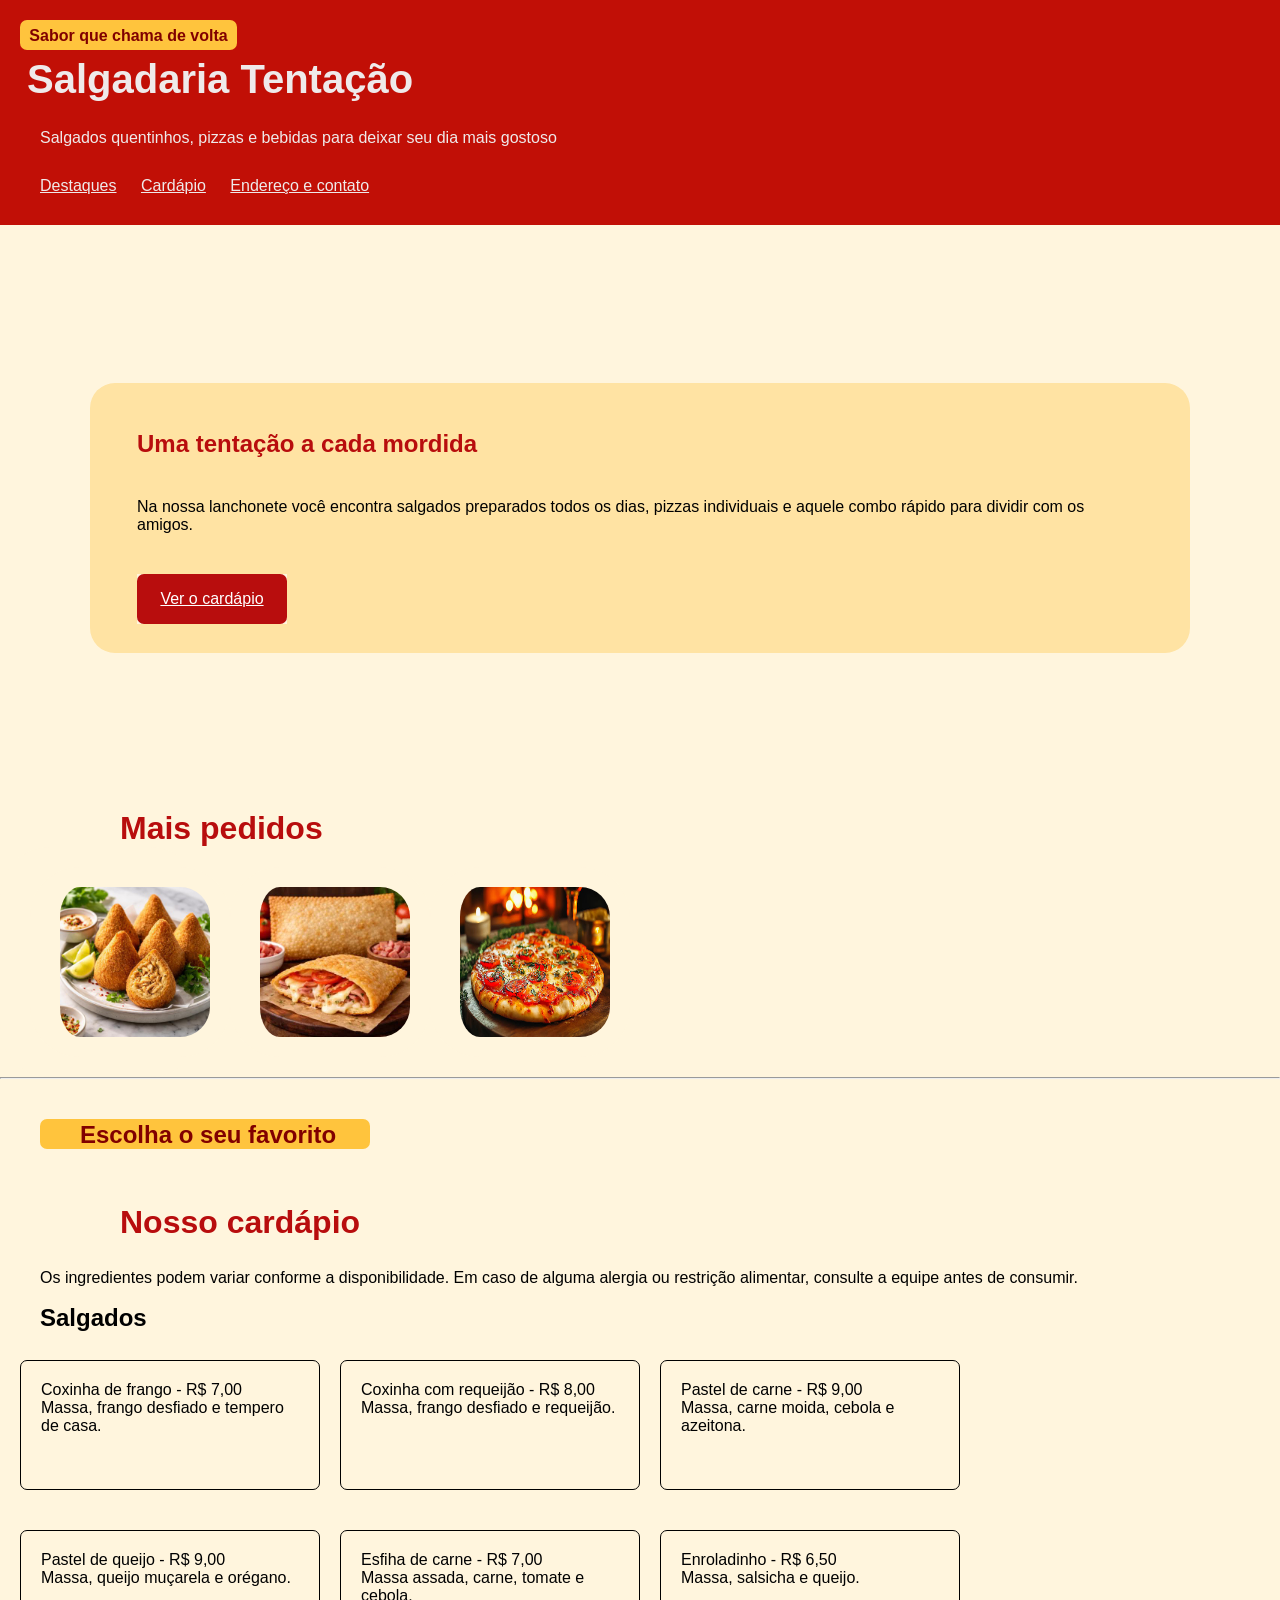
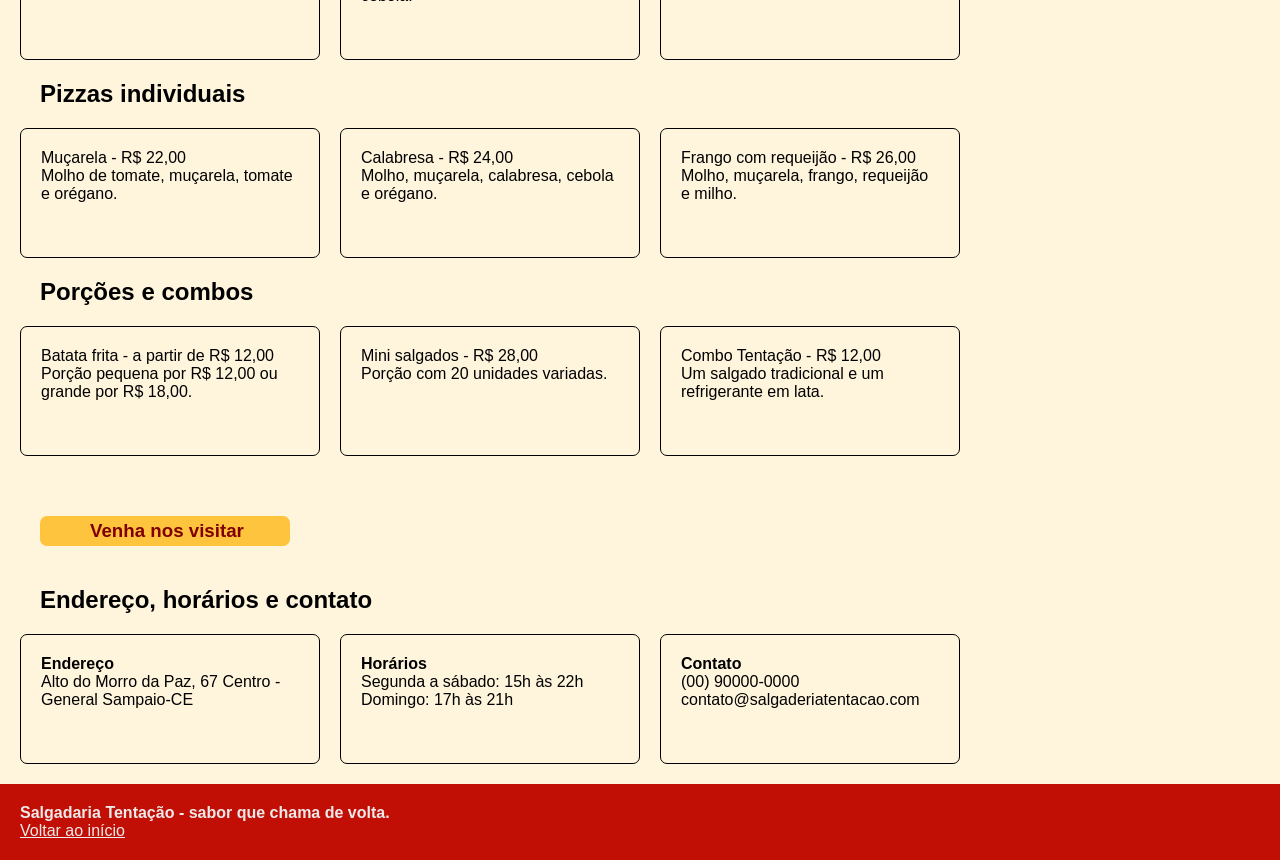
<file: index.html>
<!DOCTYPE html>
<html lang="pt-BR">

<head>
    <meta charset="UTF-8">
    <meta name="viewport" content="width=device-width, initial-scale=1.0">
    <link rel="stylesheet" href="style.css">
    <title>Salgaderia Tentação</title>
</head>

<body>
    <header id="topo">
        <p></p>
        <h4 class="introducao">Sabor que chama de volta</h4>
        <p></p>
        <h1 class="titulo">Salgadaria Tentação</h1>
        <p></p>
        <p class="intro">Salgados quentinhos, pizzas e bebidas para deixar seu dia mais gostoso</p>
        <p></p>
        <nav class="navInicial">
            <a class="destaques" href="#dest">Destaques</a>
            <a class="cardapio" href="#card">Cardápio</a>
            <a class="enderecoContato" href="#endCont">Endereço e contato</a>
        </nav>
    </header>
    <main>
        <section class="divPai">
            <div class="tentacao">
                <h2 class="texto1">Uma tentação a cada mordida</h2>
                <p class="texto2">Na nossa lanchonete você encontra salgados preparados todos os dias,
                    pizzas individuais e aquele combo rápido para dividir com os amigos.</p>
                <nav>
                    <a class="verCardapio" href="#card">Ver o cardápio</a>
                </nav>
            </div>
        </section>
        <h1 class="maisPedidos" id="dest">Mais pedidos</h1>
        <div class="imagens">
            <img class="coxinha" src="/img/coxinha.jpg" alt="imagem de coxinha de frango" width="300">
            <img class="pastel" src="/img/pastel.jpg" alt="imagem de pastel" width="285">
            <img class="pizza" src="/img/pizza.jpg" alt="imagem de pizza de calabresa" width="300">
        </div>
        <hr>
        <div>
            <h2 class="parte2">Escolha o seu favorito</h2>
            <h1 class="cardapio2" id="card">Nosso cardápio</h1>
            <div class="intro2">
                <p>Os ingredientes podem variar conforme a disponibilidade. Em caso de alguma alergia
                    ou restrição alimentar, consulte a equipe antes de consumir.</p>
                <h2>Salgados</h2>
            </div>
            <div class="menu">
                <div class="part1">
                    <section class="opcoxinha">
                        <p>Coxinha de frango - R$ 7,00</p>
                        <p>Massa, frango desfiado e tempero de casa.</p>
                    </section>
                    <section class="opcoxinhare">
                        <p>Coxinha com requeijão - R$ 8,00</p>
                        <p>Massa, frango desfiado e requeijão.</p>
                    </section>
                    <section class="pastelcarne">
                        <p>Pastel de carne - R$ 9,00</p>
                        <p>Massa, carne moida, cebola e azeitona.</p>
                    </section>
                </div>
                <div class="part2">
                    <section class="pastelqueijo">
                        <p>Pastel de queijo - R$ 9,00</p>
                        <p>Massa, queijo muçarela e orégano.</p>
                    </section>
                    <section class="esfiha">
                        <p>Esfiha de carne - R$ 7,00</p>
                        <p>Massa assada, carne, tomate e cebola.</p>
                    </section>
                    <section class="enroladinho">
                        <p>Enroladinho - R$ 6,50</p>
                        <p>Massa, salsicha e queijo.</p>
                    </section>
                </div>
                <h2 class="titulo4">Pizzas individuais</h2>
                <div class="part3">
                    <section class="muçarela">
                        <p>Muçarela - R$ 22,00</p>
                        <p>Molho de tomate, muçarela, tomate e orégano.</p>
                    </section>
                    <section class="calabresa">
                        <p>Calabresa - R$ 24,00</p>
                        <p>Molho, muçarela, calabresa, cebola e orégano.</p>
                    </section>
                    <section class="frango">
                        <p>Frango com requeijão - R$ 26,00</p>
                        <p>Molho, muçarela, frango, requeijão e milho.</p>
                    </section>
                </div>
                <h2 class="combo">Porções e combos</h2>
                <div class="part4">
                    <section class="batata">
                        <p>Batata frita - a partir de R$ 12,00</p>
                        <p>Porção pequena por R$ 12,00 ou grande por R$ 18,00.</p>
                    </section>
                    <section class="minisalgados">
                        <p>Mini salgados - R$ 28,00</p>
                        <p>Porção com 20 unidades variadas.</p>
                    </section>
                    <section class="combo2">
                        <p>Combo Tentação - R$ 12,00</p>
                        <p>Um salgado tradicional e um refrigerante em lata.</p>
                    </section>
                </div>
                <h3 class="infoAdd">Venha nos visitar</h3>
                <h2 class="titulo5" id="endCont">Endereço, horários e contato</h2>
                <div class="part5">
                    <section class="ender">
                        <b>
                            <p>Endereço</p>
                        </b>
                        <p>Alto do Morro da Paz, 67
                            Centro - General Sampaio-CE
                        </p>
                    </section>
                    <section class="horarios">
                        <b>
                            <p>Horários</p>
                        </b>
                        <p>Segunda a sábado: 15h às 22h
                            Domingo: 17h às 21h
                        </p>
                    </section>
                    <section class="contato">
                        <b>
                            <p>Contato</p>
                        </b>
                        <p>(00) 90000-0000
                            contato@salgaderiatentacao.com
                        </p>
                    </section>
                </div>
    </main>
    <footer>
        <b>
            <p class="tituloFinal">Salgadaria Tentação - sabor que chama de volta.</p>
        </b>
        <a href="#topo" class="voltar">Voltar ao início</a>
    </footer>
</body>

</html>
</file>
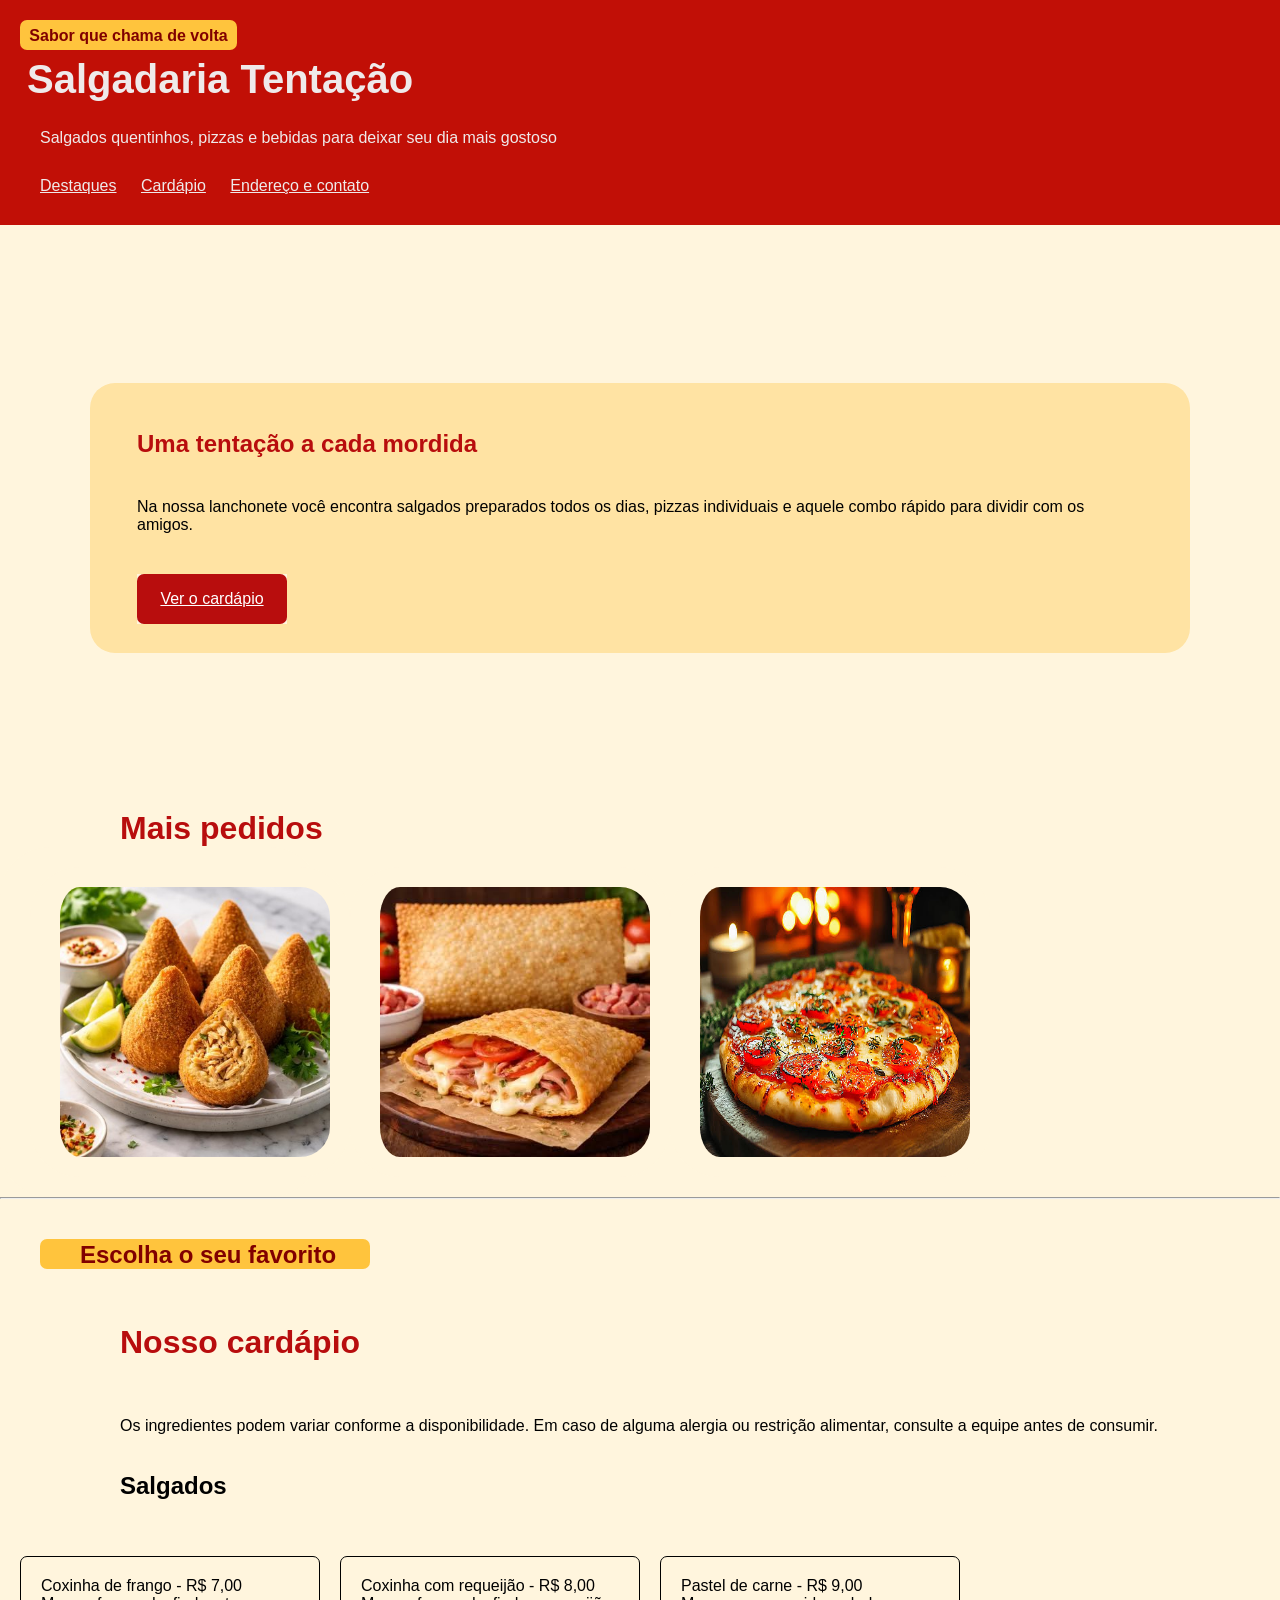
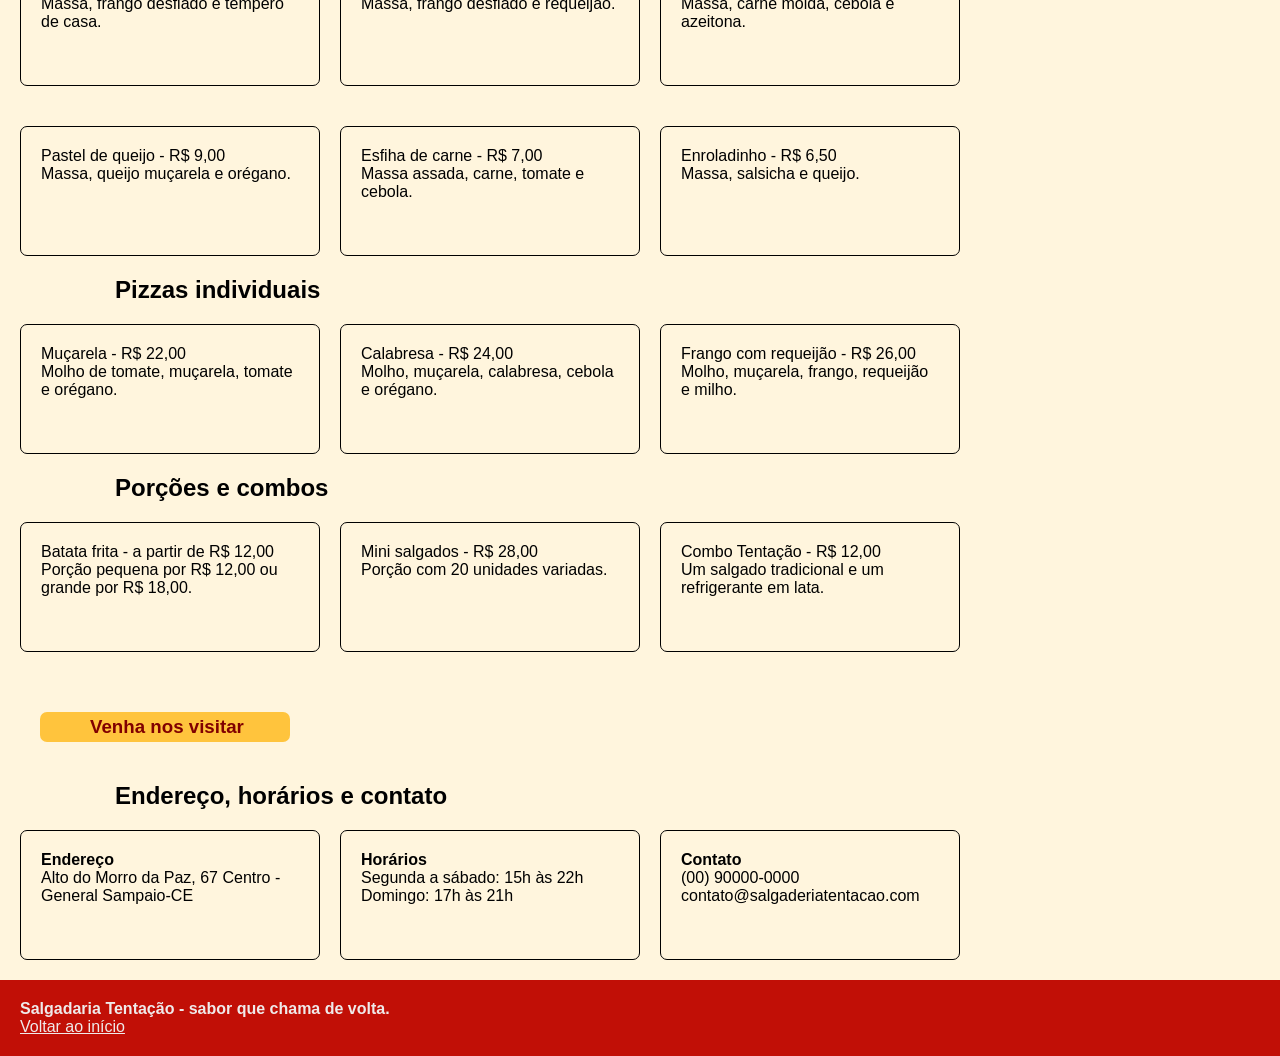
<file: projeto-03-salgaderia-tentacao-main/projeto-03-salgaderia-tentacao-main/index.html>
<!DOCTYPE html>
<html lang="pt-BR">

<head>
    <meta charset="UTF-8">
    <meta name="viewport" content="width=device-width, initial-scale=1.0">
    <link rel="stylesheet" href="style.css">
    <title>Salgaderia Tentação</title>
</head>

<body>
    <header id="#topo">
        <p></p>
        <h4 class="introducao">Sabor que chama de volta</h4>
        <p></p>
        <h1 class="titulo">Salgadaria Tentação</h1>
        <p></p>
        <p class="intro">Salgados quentinhos, pizzas e bebidas para deixar seu dia mais gostoso</p>
        <p></p>
        <nav class="navInicial">
            <a class="destaques" href="">Destaques</a>
            <a class="cardapio" href="#card">Cardápio</a>
            <a class="enderecoContato" href="">Endereço e contato</a>
        </nav>
    </header>
    <main>
        <section class="divPai">
            <div class="tentacao">
                <h2 class="texto1">Uma tentação a cada mordida</h2>
                <p class="texto2">Na nossa lanchonete você encontra salgados preparados todos os dias,
                    pizzas individuais e aquele combo rápido para dividir com os amigos.</p>
                <nav>
                    <a class="verCardapio" href="#card">Ver o cardápio</a>
                </nav>
            </div>
        </section>
        <h1 class="maisPedidos">Mais pedidos</h1>
        <div class="imagens">
            <img class="coxinha" src="/img/coxinha.jpg" alt="imagem de coxinha de frango" width="300">
            <img class="pastel" src="/img/pastel.jpg" alt="imagem de pastel" width="285">
            <img class="pizza" src="/img/pizza.jpg" alt="imagem de pizza de calabresa" width="300">
        </div>
        <hr>
        <div>
            <h2 class="parte2">Escolha o seu favorito</h2>
            <h1 class="cardapio2" id="card">Nosso cardápio</h1>
            <div class="intro2">
                <p>Os ingredientes podem variar conforme a disponibilidade. Em caso de alguma alergia
                    ou restrição alimentar, consulte a equipe antes de consumir.</p>
                <h2>Salgados</h2>
            </div>
            <div class="menu">
                <div class="part1">
                    <section class="opcoxinha">
                        <p>Coxinha de frango - R$ 7,00</p>
                        <p>Massa, frango desfiado e tempero de casa.</p>
                    </section>
                    <section class="opcoxinhare">
                        <p>Coxinha com requeijão - R$ 8,00</p>
                        <p>Massa, frango desfiado e requeijão.</p>
                    </section>
                    <section class="pastelcarne">
                        <p>Pastel de carne - R$ 9,00</p>
                        <p>Massa, carne moida, cebola e azeitona.</p>
                    </section>
                </div>
                <div class="part2">
                    <section class="pastelqueijo">
                        <p>Pastel de queijo - R$ 9,00</p>
                        <p>Massa, queijo muçarela e orégano.</p>
                    </section>
                    <section class="esfiha">
                        <p>Esfiha de carne - R$ 7,00</p>
                        <p>Massa assada, carne, tomate e cebola.</p>
                    </section>
                    <section class="enroladinho">
                        <p>Enroladinho - R$ 6,50</p>
                        <p>Massa, salsicha e queijo.</p>
                    </section>
                </div>
                <h2 class="titulo4">Pizzas individuais</h2>
                <div class="part3">
                    <section class="muçarela">
                        <p>Muçarela - R$ 22,00</p>
                        <p>Molho de tomate, muçarela, tomate e orégano.</p>
                    </section>
                    <section class="calabresa">
                        <p>Calabresa - R$ 24,00</p>
                        <p>Molho, muçarela, calabresa, cebola e orégano.</p>
                    </section>
                    <section class="frango">
                        <p>Frango com requeijão - R$ 26,00</p>
                        <p>Molho, muçarela, frango, requeijão e milho.</p>
                    </section>
                </div>
                <h2 class="combo">Porções e combos</h2>
                <div class="part4">
                    <section class="batata">
                        <p>Batata frita - a partir de R$ 12,00</p>
                        <p>Porção pequena por R$ 12,00 ou grande por R$ 18,00.</p>
                    </section>
                    <section class="minisalgados">
                        <p>Mini salgados - R$ 28,00</p>
                        <p>Porção com 20 unidades variadas.</p>
                    </section>
                    <section class="combo2">
                        <p>Combo Tentação - R$ 12,00</p>
                        <p>Um salgado tradicional e um refrigerante em lata.</p>
                    </section>
                </div>
                <h3 class="infoAdd">Venha nos visitar</h3>
                <h2 class="titulo5">Endereço, horários e contato</h2>
                <div class="part5">
                    <section class="ender">
                        <b>
                            <p>Endereço</p>
                        </b>
                        <p>Alto do Morro da Paz, 67
                            Centro - General Sampaio-CE
                    </p>
                    </section>
                    <section class="horarios">
                        <b>
                            <p>Horários</p>
                        </b>
                        <p>Segunda a sábado: 15h às 22h
                            Domingo: 17h às 21h
                        </p>
                    </section>
                    <section class="contato">
                        <b>
                            <p>Contato</p>
                        </b>
                        <p>(00) 90000-0000
                            contato@salgaderiatentacao.com
                        </p>
                    </section>
                </div>
    </main>
    <footer>
        <b>
            <p class="tituloFinal">Salgadaria Tentação - sabor que chama de volta.</p>
        </b>
        <a href="topo" class="voltar">Voltar ao início</a>
    </footer>
</body>

</html>
</file>
<file: style.css>
* {
    font-family: Arial, sans-serif;
    margin: 0;
    padding: 0;
    box-sizing: border-box;
    background-color: #fff5dd;
}

header,
.intro {
    margin: 0;
    padding: 20px;
    background-color: #c10f06;
    color: rgb(239, 234, 234);
}

.navInicial,
.destaques,
.cardapio,
.enderecoContato {
    background-color: #c10f06;
    color: rgb(239, 234, 234);
    margin: 0;
    padding: 10px;
}

.introducao {
    background-color: #ffc43d;
    color: maroon;
    border-radius: 7px;
    width: 217px;
    height: 30px;
    padding: 7px;
    display: flex;
    flex-direction: column;
    align-items: center;
}

.titulo {
    margin: 0;
    padding: 7px;
    background-color: #c10f06;
    color: rgb(239, 234, 234);
    font-size: 40px;
}

.divPai {
    height: 65vh;
    display: flex;
    justify-content: center;
    align-items: center;
}

.tentacao {
    margin: 0;
    padding: 47px;
    background-color: #ffe3a3;
    border-radius: 25px;
    width: 1100px;
    height: 270px;
    display: flex;
    flex-direction: column;
    align-items: baseline;
    gap: 40px;

}

.texto1,
.texto2 {
    background-color: #ffe3a3;
}

.texto1 {
    color: rgb(184, 13, 13);
}

.verCardapio {
    background-color: rgb(184, 13, 13);
    color: white;
    border-radius: 7px;
    width: 150px;
    height: 50px;
    display: flex;
    flex-direction: column;
    align-items: center;
    justify-content: center;
}

.maisPedidos {
    background-color: #fff5dd;
    color: rgb(184, 13, 13);
    padding-left: 120px;
}

.imagens,
.coxinha,
.pastel,
.pizza {
    margin: 0;
    padding: 20px;
    padding-left: 30px;
    border-radius: 50px;
    width: 200px;
    display: flex;
    flex-direction: row;
}

.parte2 {
    background-color: #ffc43d;
    color: maroon;
    margin: 40px;
    border-radius: 7px;
    width: 330px;
    height: 30px;
    padding: 2px;
    padding-left: 40px;
}

.cardapio2 {
    background-color: #fff5dd;
    color: rgb(184, 13, 13);
    padding: 15px;
    padding-left: 120px;
}

.intro2 {
    padding: 2px;
    padding-left: 40px;
    line-height: 40px;
}

.opcoxinha {
    margin: 0;
    padding: 20px;
    border-radius: 7px;
    width: 300px;
    height: 130px;
    border: 1px solid
}

.opcoxinhare {
    margin: 0;
    padding: 20px;
    border-radius: 7px;
    width: 300px;
    height: 130px;
    border: 1px solid
}

.pastelcarne {
    margin: 0;
    padding: 20px;
    border-radius: 7px;
    width: 300px;
    height: 130px;
    border: 1px solid
}

.part1 {
    display: flex;
    gap: 20px;
    padding-left: 115px;
    padding: 20px;
}

.pastelqueijo {
    margin: 0;
    padding: 20px;
    border-radius: 7px;
    width: 300px;
    height: 130px;
    border: 1px solid
}

.esfiha {
    margin: 0;
    padding: 20px;
    border-radius: 7px;
    width: 300px;
    height: 130px;
    border: 1px solid
}

.enroladinho {
    margin: 0;
    padding: 20px;
    border-radius: 7px;
    width: 300px;
    height: 130px;
    border: 1px solid
}

.part2 {
    display: flex;
    gap: 20px;
    padding-left: 115px;
    padding: 20px;
}

.titulo4 {
    padding-left: 40px;
}

.muçarela {
    margin: 0;
    padding: 20px;
    border-radius: 7px;
    width: 300px;
    height: 130px;
    border: 1px solid
}

.calabresa {
    margin: 0;
    padding: 20px;
    border-radius: 7px;
    width: 300px;
    height: 130px;
    border: 1px solid
}

.frango {
    margin: 0;
    padding: 20px;
    border-radius: 7px;
    width: 300px;
    height: 130px;
    border: 1px solid
}

.part3 {
    display: flex;
    gap: 20px;
    padding-left: 115px;
    padding: 20px;
}

.combo {
    padding-left: 40px;
}

.batata {
    margin: 0;
    padding: 20px;
    border-radius: 7px;
    width: 300px;
    height: 130px;
    border: 1px solid
}

.minisalgados {
    margin: 0;
    padding: 20px;
    border-radius: 7px;
    width: 300px;
    height: 130px;
    border: 1px solid
}

.combo2 {
    margin: 0;
    padding: 20px;
    border-radius: 7px;
    width: 300px;
    height: 130px;
    border: 1px solid;
}

.part4 {
    display: flex;
    gap: 20px;
    padding-left: 115px;
    padding: 20px;
}

.infoAdd {
    background-color: #ffc43d;
    color: maroon;
    display: flex;
    align-items: center;
    border-radius: 7px;
    width: 250px;
    height: 30px;
    padding: 2px;
    padding-left: 50px;
    margin: 40px;
}

.titulo5 {
    padding-left: 40px;
}

.ender {
    margin: 0;
    padding: 20px;
    border-radius: 7px;
    width: 300px;
    height: 130px;
    border: 1px solid
}

.horarios {
    margin: 0;
    padding: 20px;
    border-radius: 7px;
    width: 300px;
    height: 130px;
    border: 1px solid
}

.contato {
    margin: 0;
    padding: 20px;
    border-radius: 7px;
    width: 300px;
    height: 130px;
    border: 1px solid
}

.part5 {
    display: flex;
    gap: 20px;
    padding-left: 115px;
    padding: 20px;
}

footer {
    background-color: #c10f06;
    color: rgb(239, 234, 234);
    padding: 20px;
    text-align: left;
}

.tituloFinal {
    background-color: #c10f06;
    color: rgb(239, 234, 234);
}

.voltar {
    background-color: #c10f06;
    color: rgb(239, 234, 234);
}
</file>
<file: projeto-03-salgaderia-tentacao-main/projeto-03-salgaderia-tentacao-main/style.css>
* {
    font-family: Arial, sans-serif;
    margin: 0;
    padding: 0;
    box-sizing: border-box;
    background-color: #fff5dd;
}

header,
.intro {
    margin: 0;
    padding: 20px;
    background-color: #c10f06;
    color: rgb(239, 234, 234);
}

.navInicial,
.destaques,
.cardapio,
.enderecoContato {
    background-color: #c10f06;
    color: rgb(239, 234, 234);
    margin: 0;
    padding: 10px;
}

.introducao {
    background-color: #ffc43d;
    color: maroon;
    border-radius: 7px;
    width: 217px;
    height: 30px;
    padding: 7px;
    display: flex;
    flex-direction: column;
    align-items: center;
}

.titulo {
    margin: 0;
    padding: 7px;
    background-color: #c10f06;
    color: rgb(239, 234, 234);
    font-size: 40px;
}

.divPai {
    height: 65vh;
    display: flex;
    justify-content: center;
    align-items: center;
}

.tentacao {
    margin: 0;
    padding: 47px;
    background-color: #ffe3a3;
    border-radius: 25px;
    width: 1100px;
    height: 270px;
    display: flex;
    flex-direction: column;
    align-items: baseline;
    gap: 40px;

}

.texto1,
.texto2 {
    background-color: #ffe3a3;
}

.texto1 {
    color: rgb(184, 13, 13);
}

.verCardapio {
    background-color: rgb(184, 13, 13);
    color: white;
    border-radius: 7px;
    width: 150px;
    height: 50px;
    display: flex;
    flex-direction: column;
    align-items: center;
    justify-content: center;
}

.maisPedidos {
    background-color: #fff5dd;
    color: rgb(184, 13, 13);
    padding-left: 120px;
}

.imagens,
.coxinha,
.pastel,
.pizza {
    margin: 0;
    padding: 20px;
    padding-left: 30px;
    border-radius: 50px;
    width: 320px;
    display: flex;
    flex-direction: row;
}

.parte2 {
    background-color: #ffc43d;
    color: maroon;
    margin: 40px;
    border-radius: 7px;
    width: 330px;
    height: 30px;
    padding: 2px;
    padding-left: 40px;
}

.cardapio2 {
    background-color: #fff5dd;
    color: rgb(184, 13, 13);
    padding: 15px;
    padding-left: 120px;
}

.intro2 {
    padding: 20px;
    padding-left: 120px;
    line-height: 60px;
}

.opcoxinha {
    margin: 0;
    padding: 20px;
    border-radius: 7px;
    width: 300px;
    height: 130px;
    border: 1px solid
}

.opcoxinhare {
    margin: 0;
    padding: 20px;
    border-radius: 7px;
    width: 300px;
    height: 130px;
    border: 1px solid
}

.pastelcarne {
    margin: 0;
    padding: 20px;
    border-radius: 7px;
    width: 300px;
    height: 130px;
    border: 1px solid
}

.part1 {
    display: flex;
    gap: 20px;
    padding-left: 115px;
    padding: 20px;
}

.pastelqueijo {
    margin: 0;
    padding: 20px;
    border-radius: 7px;
    width: 300px;
    height: 130px;
    border: 1px solid
}

.esfiha {
    margin: 0;
    padding: 20px;
    border-radius: 7px;
    width: 300px;
    height: 130px;
    border: 1px solid
}

.enroladinho {
    margin: 0;
    padding: 20px;
    border-radius: 7px;
    width: 300px;
    height: 130px;
    border: 1px solid
}

.part2 {
    display: flex;
    gap: 20px;
    padding-left: 115px;
    padding: 20px;
}

.titulo4 {
    padding-left: 115px;
}

.muçarela {
    margin: 0;
    padding: 20px;
    border-radius: 7px;
    width: 300px;
    height: 130px;
    border: 1px solid
}

.calabresa {
    margin: 0;
    padding: 20px;
    border-radius: 7px;
    width: 300px;
    height: 130px;
    border: 1px solid
}

.frango {
    margin: 0;
    padding: 20px;
    border-radius: 7px;
    width: 300px;
    height: 130px;
    border: 1px solid
}

.part3 {
    display: flex;
    gap: 20px;
    padding-left: 115px;
    padding: 20px;
}

.combo {
    padding-left: 115px;
}

.batata {
    margin: 0;
    padding: 20px;
    border-radius: 7px;
    width: 300px;
    height: 130px;
    border: 1px solid
}

.minisalgados {
    margin: 0;
    padding: 20px;
    border-radius: 7px;
    width: 300px;
    height: 130px;
    border: 1px solid
}

.combo2 {
    margin: 0;
    padding: 20px;
    border-radius: 7px;
    width: 300px;
    height: 130px;
    border: 1px solid;
}

.part4 {
    display: flex;
    gap: 20px;
    padding-left: 115px;
    padding: 20px;
}

.infoAdd {
    background-color: #ffc43d;
    color: maroon;
    display: flex;
    align-items: center;
    border-radius: 7px;
    width: 250px;
    height: 30px;
    padding: 2px;
    padding-left: 50px;
    margin: 40px;
}

.titulo5 {
    padding-left: 115px;
}

.ender {
    margin: 0;
    padding: 20px;
    border-radius: 7px;
    width: 300px;
    height: 130px;
    border: 1px solid
}

.horarios {
    margin: 0;
    padding: 20px;
    border-radius: 7px;
    width: 300px;
    height: 130px;
    border: 1px solid
}

.contato {
    margin: 0;
    padding: 20px;
    border-radius: 7px;
    width: 300px;
    height: 130px;
    border: 1px solid
}

.part5 {
    display: flex;
    gap: 20px;
    padding-left: 115px;
    padding: 20px;
}

footer {
    background-color: #c10f06;
    color: rgb(239, 234, 234);
    padding: 20px;
    text-align: left;
}

.tituloFinal {
    background-color: #c10f06;
    color: rgb(239, 234, 234);
}

.voltar {
    background-color: #c10f06;
    color: rgb(239, 234, 234);
}
</file>
